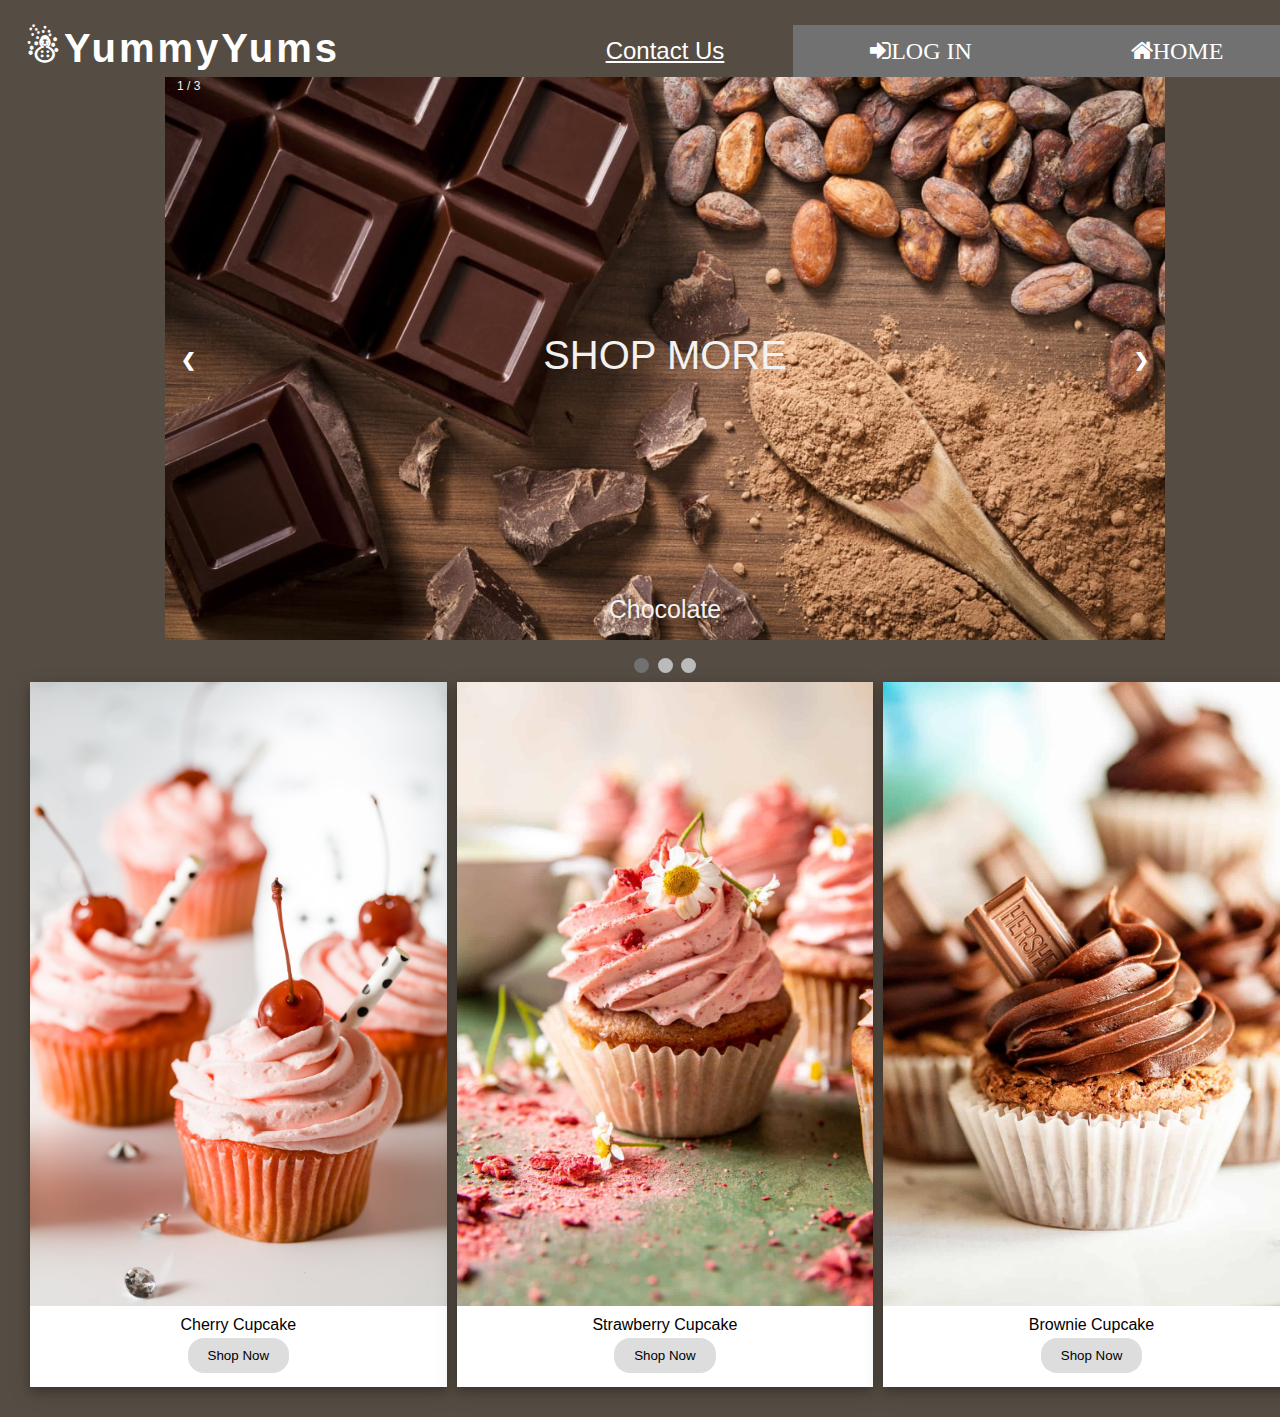
<file: index.html>
<!DOCTYPE html>
<script src="index.js"></script>
<html>
<head>
  <link rel="stylesheet" href="styles.css">
  <title>Startup.js</title>
  <script src = "startup.js">  </script>
  <meta charset="utf-8">
  <meta name="viewport" content="width=device-width, initial-scale=1">

</head>
<link rel="stylesheet" href="https://cdnjs.cloudflare.com/ajax/libs/font-awesome/4.7.0/css/font-awesome.min.css">

  <div class="icon-bar">
    <a class="active" href="#"><i class="fa fa-home">HOME</i></a>
    <a class="active" href = "login.html"><i class="fa fa-sign-in">LOG IN</i></a>
    <div position : fixed>
    <a href = "contact.html">Contact Us</a>
    </div>
  </div>


<head>
  <h class = "topic"> &#9731;YummyYums</h>
  
</head>

<body>

<!-- Slideshow container -->
<div class="slideshow-container">
  

  <!-- Full-width images with number and caption text -->
  <div class="mySlides fade">
    <div class="numbertext">1 / 3</div>
    <img src="chocolate2.jpeg" style="width:100%">
    <div class="text">Chocolate</div>
    <div class = "shopnow">SHOP MORE</div>
  
  </div>

  <div class="mySlides fade">
    <div class="numbertext">2 / 3</div>
    <img src="cupcake.jpeg" style="width:100%">
    <div class="text">Rainbow Cupcake</div>
    <div class = "shopnow">SHOP MORE</div>
    
  </div>

  <div class="mySlides fade">
    <div class="numbertext">3 / 3</div>
    <img src="Strawberrycupcakes.jpeg" style="width:100%">
    <div class="text">Strawberry Cupcake</div>
    <div class = "shopnow">SHOP MORE</div>
  </div>

  <!-- Next and previous buttons -->
  <a class="prev" onclick="plusSlides(-1)">&#10094;</a>
  <a class="next" onclick="plusSlides(1)">&#10095;</a>
</div>
<br>

<!-- The dots/circles -->
<div style="text-align:center">
  <span class="dot" onclick="currentSlide(1)"></span>
  <span class="dot" onclick="currentSlide(2)"></span>
  <span class="dot" onclick="currentSlide(3)"></span>
</div>

<script>
  let slideIndex = 1;
  showSlides(slideIndex);
  
  function plusSlides(n) {
    showSlides(slideIndex += n);
  }
  
  function currentSlide(n) {
    showSlides(slideIndex = n);
  }
  
  function showSlides(n) {
    let i;
    let slides = document.getElementsByClassName("mySlides");
    let dots = document.getElementsByClassName("dot");
    if (n > slides.length) {slideIndex = 1}    
    if (n < 1) {slideIndex = slides.length}
    for (i = 0; i < slides.length; i++) {
      slides[i].style.display = "none";  
    }
    for (i = 0; i < dots.length; i++) {
      dots[i].className = dots[i].className.replace(" active", "");
    }
    slides[slideIndex-1].style.display = "block";  
    dots[slideIndex-1].className += " active";
  }
  </script>





<div class="row">
  <div class="column">
    <div class = "cupcake">
    <img src="sherrycupcake.jpeg" alt="Sherry" style="width:100%">
    <div class="container">
      <p>Cherry Cupcake</p>
      <a href = "cherry.html"><button class = "cupcakeshopnow">Shop Now</button></a>
    </div>
    </div>
  </div>



  <div class="column">
    <div class = "cupcake">
     <img src="DoubleStrawberryCupcakes.jpeg" alt="Strawberry" style="width:100%">
    <div class="container">
      <p>Strawberry Cupcake</p>
      <a href = "strawberry.html"><button class = "cupcakeshopnow">Shop Now</button></a>
    </div>
    </div>
  </div>


  <div class="column">
    <div class = "cupcake" >
    <img src="browniecupcakes.jpeg" alt="brown" style="width:100%">
    <div class="container">
      <p>Brownie Cupcake</p>
      <a href = "brownie.html"><button class = "cupcakeshopnow">Shop Now</button></a>
      </div>
    </div>
  </div>
</div>



  </body>

  






</html>
</file>
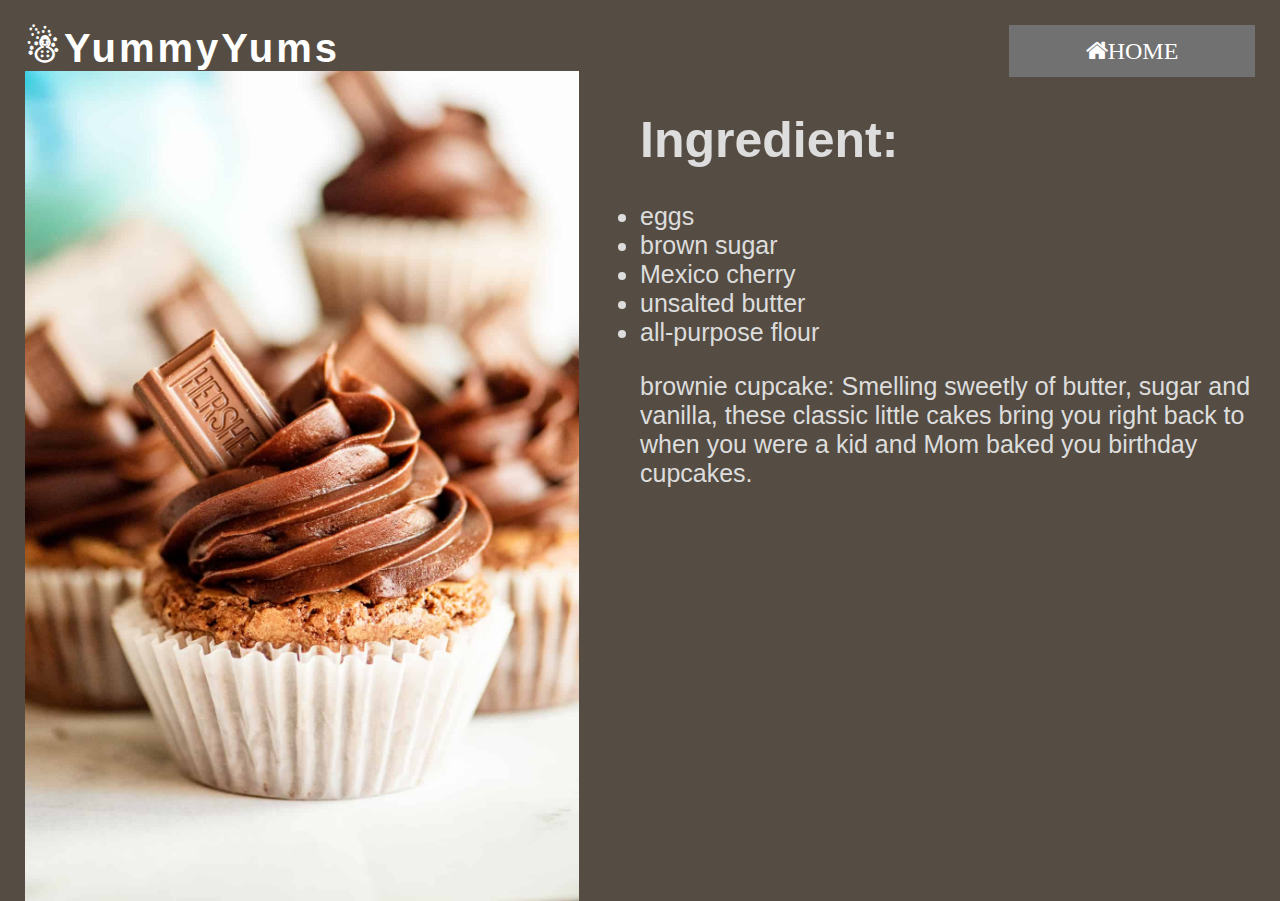
<file: brownie.html>
<!DOCTYPE html>
<html>
    <head>
        <link rel="stylesheet" href="product.css">
        <link rel="stylesheet" href="https://cdnjs.cloudflare.com/ajax/libs/font-awesome/4.7.0/css/font-awesome.min.css">

  <div class="icon-bar">
    <a class="active" href="index.html"><i class="fa fa-home">HOME</i></a>

  </div>
</head>

<head>
    <h class = "topic"> &#9731;YummyYums</h>
    
    
</head>

<div>
    <img src = "browniecupcakes.jpeg" alt="Cherry" class="left">
    <div class = "rightpart">
    <h1 class = "Ingredient">Ingredient:</h1>
    
    <li>eggs</li>
    <li>brown sugar</li>
    <li>Mexico cherry</li>
    <li>unsalted butter</li>
    <li>all-purpose flour</li>
    <p> brownie cupcake: Smelling sweetly of butter, sugar and vanilla, these classic little cakes bring you right back to when you were a kid and Mom baked you birthday cupcakes.</p>
    </div>

   

</div>

</html>
</file>
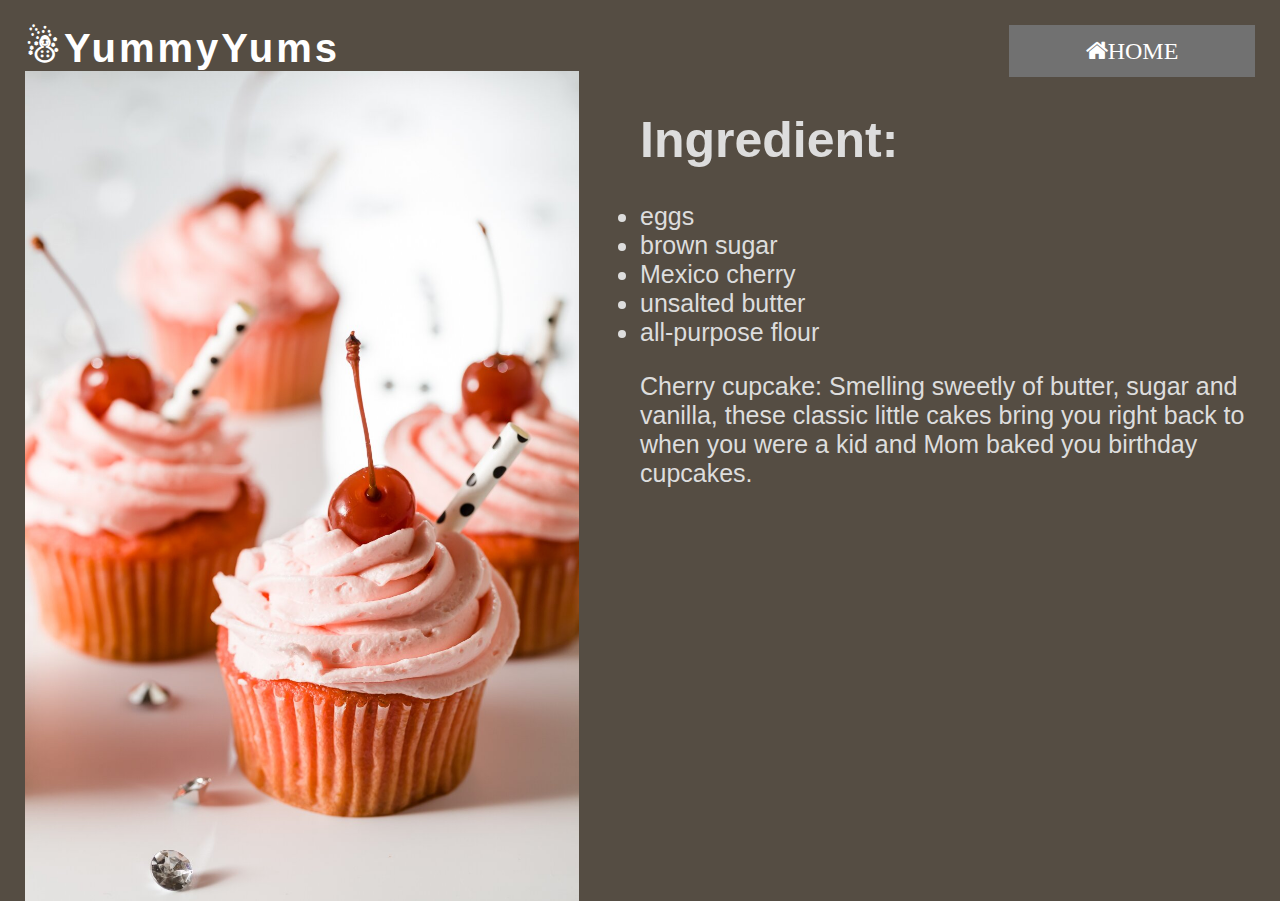
<file: cherry.html>
<!DOCTYPE html>
<html>
    <head>
        <link rel="stylesheet" href="product.css">
        <link rel="stylesheet" href="https://cdnjs.cloudflare.com/ajax/libs/font-awesome/4.7.0/css/font-awesome.min.css">

  <div class="icon-bar">
    <a class="active" href="index.html"><i class="fa fa-home">HOME</i></a>
  </div>
</head>

<head>
    <h class = "topic"> &#9731;YummyYums</h>
    
    
</head>

<div>
    <img src = "sherrycupcake.jpeg" alt="Cherry" class="left">
    <div class = "rightpart">
    <h1 class = "Ingredient">Ingredient:</h1>
    
    <li>eggs</li>
    <li>brown sugar</li>
    <li>Mexico cherry</li>
    <li>unsalted butter</li>
    <li>all-purpose flour</li>
    <p> Cherry cupcake: Smelling sweetly of butter, sugar and vanilla, these classic little cakes bring you right back to when you were a kid and Mom baked you birthday cupcakes.</p>
    </div>

  

    
    
    


  














</html>
</file>
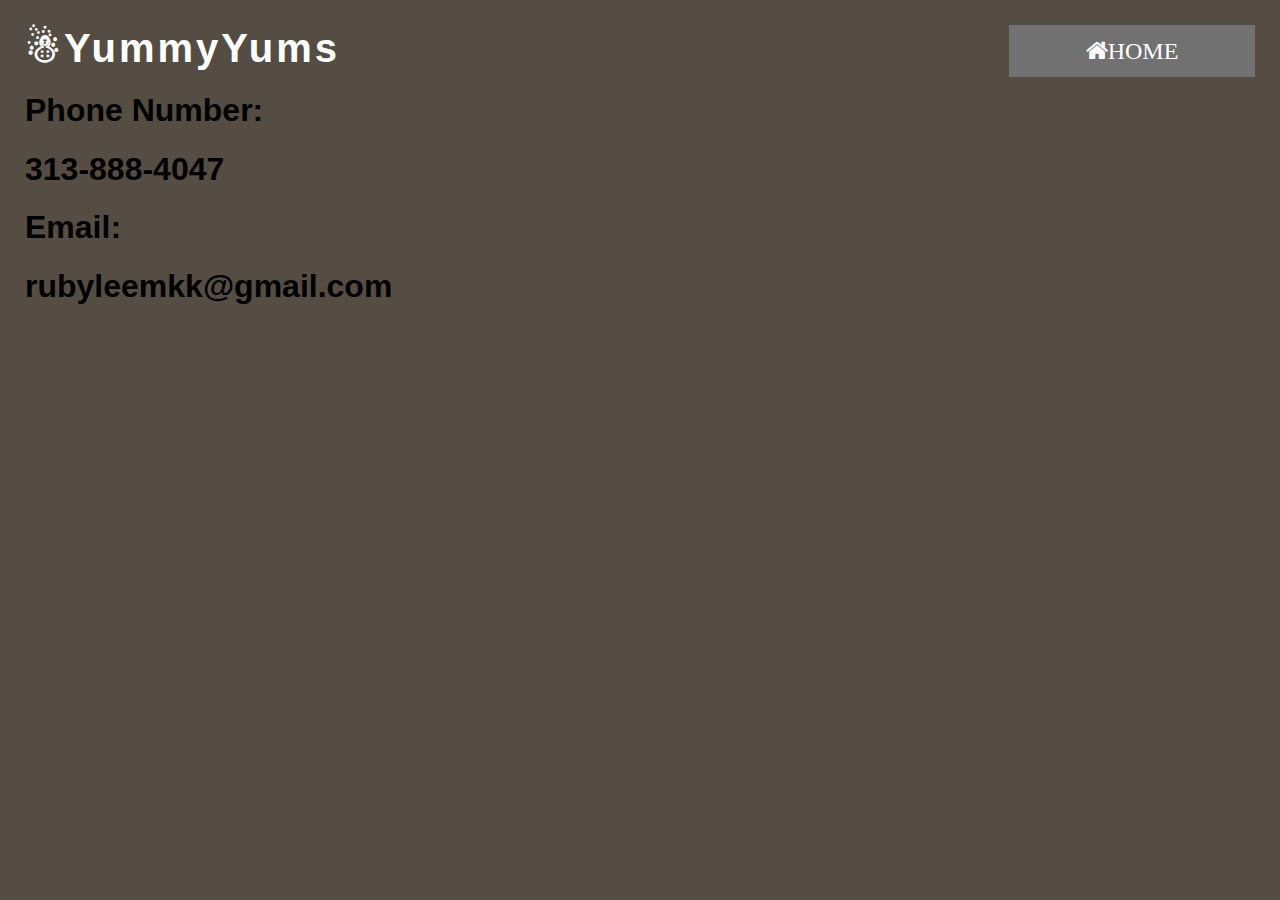
<file: contact.html>
<!DOCTYPE html>
<html>
    <head>
        <link rel="stylesheet" href="product.css">
        <link rel="stylesheet" href="https://cdnjs.cloudflare.com/ajax/libs/font-awesome/4.7.0/css/font-awesome.min.css">

  <div class="icon-bar">
    <a class="active" href="index.html"><i class="fa fa-home">HOME</i></a>
  </div>
</head>

<head>
    <h class = "topic"> &#9731;YummyYums</h>
</head>


<body>

  <div class = "phonenumber">
  <h1 class = "phone">Phone Number: </h1>
  <h1 class = "numebr">313-888-4047</h1>
  </div>

  <div class = "emailaddress">
    <h1>Email:</h1>
    <h1> rubyleemkk@gmail.com</h1>
  </div>
  



</body>
  

    
    
    


  














</html>
</file>
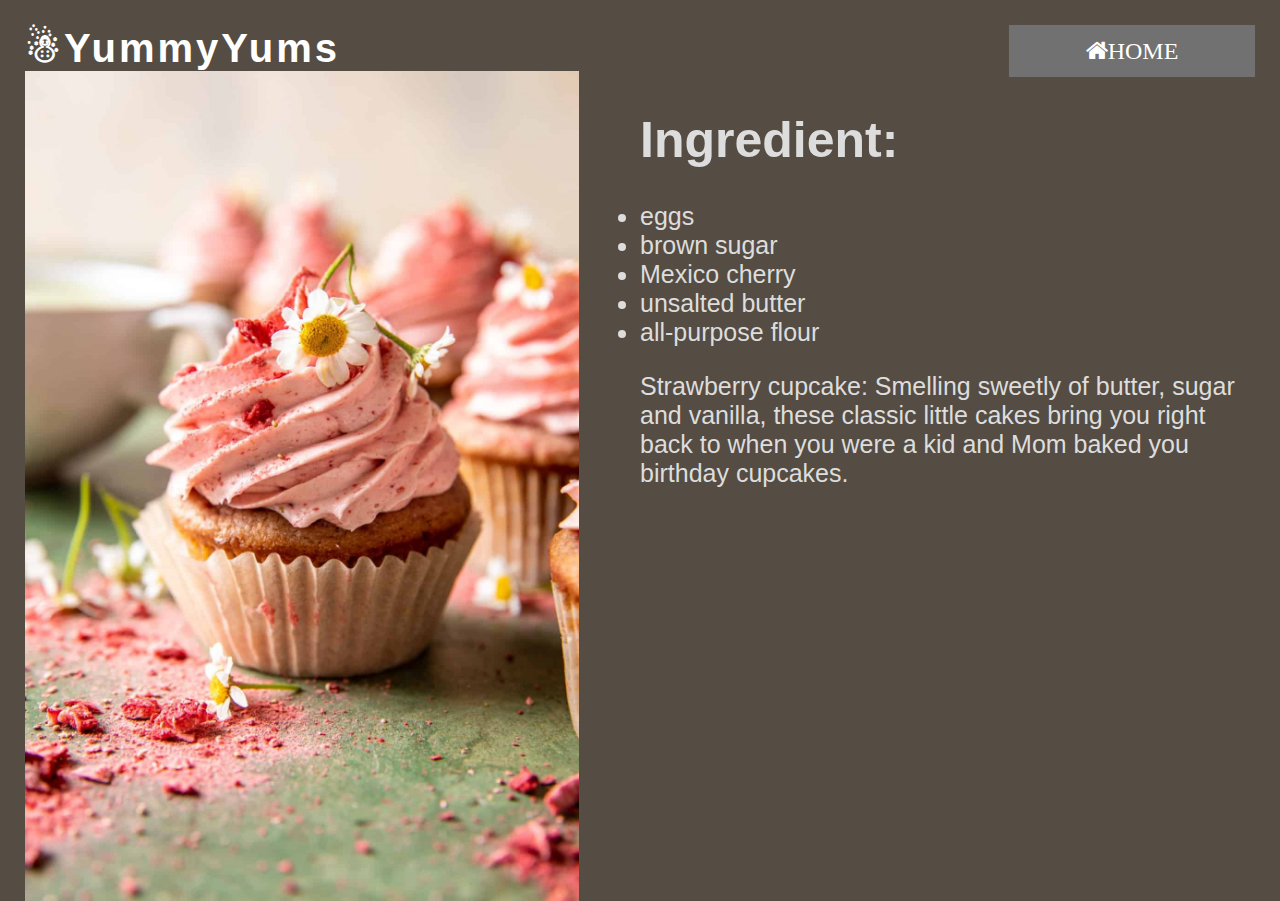
<file: strawberry.html>
<!DOCTYPE html>
<html>
    <head>
        <link rel="stylesheet" href="product.css">
        <link rel="stylesheet" href="https://cdnjs.cloudflare.com/ajax/libs/font-awesome/4.7.0/css/font-awesome.min.css">

  <div class="icon-bar">
    <a class="active" href="index.html"><i class="fa fa-home">HOME</i></a>
  </div>
</head>

<head>
    <h class = "topic"> &#9731;YummyYums</h>
    
    
</head>

<div>
    <img src = "DoubleStrawberryCupcakes.jpeg" alt="Cherry" class="left">
    <div class = "rightpart">
    <h1 class = "Ingredient">Ingredient:</h1>
    
    <li>eggs</li>
    <li>brown sugar</li>
    <li>Mexico cherry</li>
    <li>unsalted butter</li>
    <li>all-purpose flour</li>
    <p> Strawberry cupcake: Smelling sweetly of butter, sugar and vanilla, these classic little cakes bring you right back to when you were a kid and Mom baked you birthday cupcakes.</p>
    </div>

  

</div>



  














</html>
</file>
<file: styles.css>
body{
  background-color:#554d43;
}

.topic{
    font-size: 40px;
    font-weight:bolder;
    color:rgb(255, 255, 255);
    letter-spacing:3px;
}


.icon-bar a {
  float: right; /* Float links side by side */
  text-align: center; /* Center-align text */
  width: 20%; /* Equal width (5 icons with 20% width each = 100%) */
  padding: 12px 0; /* Some top and bottom padding */
  transition: all 0.3s ease; /* Add transition for hover effects */
  color: white; /* White text color */
  font-size: 24px; /* Increased font size */
}



  * {box-sizing: border-box}
body {font-family: Verdana, sans-serif; margin:0}
.mySlides {display: none}
img {vertical-align: middle;}

/* Slideshow container */
.slideshow-container {
  max-width: 1000px;
  position: relative;
  margin: auto;
}

/* Next & previous buttons */
.prev, .next {
  cursor: pointer;
  position: absolute;
  top: 50%;
  width: auto;
  padding: 16px;
  margin-top: -22px;
  color: white;
  font-weight: bold;
  font-size: 18px;
  transition: 0.6s ease;
  border-radius: 0 3px 3px 0;
  user-select: none;
}

/* Position the "next button" to the right */
.next {
  right: 0;
  border-radius: 3px 0 0 3px;
}

/* On hover, add a black background color with a little bit see-through */
.prev:hover, .next:hover {
  background-color: rgba(0,0,0,0.8);
}

/* Caption text */
.text {
  color: #f2f2f2;
  font-size: 25px;
  padding: 8px 12px;
  position: absolute;
  bottom: 8px;
  width: 100%;
  text-align: center;
}

/* Number text (1/3 etc) */
.numbertext {
  color: #f2f2f2;
  font-size: 12px;
  padding: 8px 12px;
  position: absolute;
  top: 0;
}

/* The dots/bullets/indicators */
.dot {
  cursor: pointer;
  height: 15px;
  width: 15px;
  margin: 0 2px;
  background-color: #bbb;
  border-radius: 50%;
  display: inline-block;
  transition: background-color 0.6s ease;
}

.active, .dot:hover {
  background-color: #717171;
}

/* Fading animation */
.fade {
  animation-name: fade;
  animation-duration: 1.5s;
}

@keyframes fade {
  from {opacity: .4} 
  to {opacity: 1}
}

@media only screen and (max-width: 300px) {
  .prev, .next,.text {font-size: 11px}
}


.shopnow{
  position: absolute;
  top: 50%;
  left: 50%;
  transform: translate(-50%, -50%);


}
  

.shopbtn{
  position: absolute;
  top: 50%;
  left: 50%;
  transform: translate(-50%, -50%);
  -ms-transform: translate(-50%, -50%);
  background-color:#85796b;
  color: white;
  font-size: 40px;
  padding: 24px 24px;
  border: none;
  cursor: pointer;
  border-radius: 5px;


}

div.cupcake {
  width: 100%;

  background-color: white;
  box-shadow: 0 4px 8px 0 rgba(0, 0, 0, 0.2), 0 6px 20px 0 rgba(0, 0, 0, 0.19);
  margin-bottom: 25px;
  
}

img.sherry {
  display: block;
  margin-left: auto;
  margin-right: auto;
  width: 50%;
}

img.strawberry {
  display: block;
  margin-left: auto;
  margin-right: auto;
  width: 50%;
}

div.container {
  text-align: center;
  padding: 10px 20px;
}


/* Three image containers (use 25% for four, and 50% for two, etc) */
.column {
  float: left;
  width: 33.33%;
  padding: 5px;
}

/* Clear floats after image containers */
.row::after {
  content: "";
  clear: both;
  display: table;
}




body {margin:25px;}


h.cupcaketopic{
  font-size: 40px;
  font-weight:bolder;
  color:rgb(255, 255, 255);
}

button.cupcakeshopnow{
  background-color: #ddd;
  border: none;
  color: black;
  padding: 10px 20px;
  text-align: center;
  text-decoration: none;
  display: inline-block;
  margin: 4px 2px;
  cursor: pointer;
  border-radius: 16px;
}

div.shopnow{
  font-size: 40px;
  color:#f2f2f2;
}


*{
  margin: 0;
  padding: 0;
}
html,body{
  height: 100%;
  width: 100%;
}
  /*最底下的灰色div*/
.alertBelowDiv{
  width: 100%;
  height: 100%;
  position: fixed;
  left: 0;
  top: 0;
  z-index: 1;
  background-color: rgba(100, 100, 100, 0.8);

  /*将内容居中*/
  align-items: center;
  display: -webkit-flex;
  justify-content: center;
}
/*白色确定框*/
.alertContentDiv{
  width: 25%;
  height: 30%;
  background-color: white;
  border-radius: 5%;
}
/*展示文字部分*/
.alertTextDiv{

  width: 100%;
  height: 10%;
  margin: 15% auto;
  text-align: center;
  font-size: x-large;
  font-weight: 600;

}
/*取消按钮*/
.alertCancelDiv{
  float: left;
  width: 18%;
  height: 15%;
  background-color: lightslategrey;
  border-radius: 15%;
  font-weight: 600;
  color: #fff;
  align-items: center;
  display: -webkit-flex;
  justify-content: center;
  margin-left: 15%;

}

/*确定按钮*/
.alertSubmitDiv{
  float: right;
  width: 18%;
  height: 15%;
  background-color: lightslategrey;
  border-radius: 15%;
  font-weight: 600;
  color: #fff;
  align-items: center;
  display: -webkit-flex;
  justify-content: center;
  margin-right: 15%;
}
</file>
<file: product.css>
body{
    background-color:#554d43;
  }
  
  .topic{
      font-size: 40px;
      font-weight:bolder;
      color:rgb(255, 255, 255);
      letter-spacing:3px;
  }

  .topic1{
    font-size: 30px;
    font-weight:bolder;
    color:rgb(220, 218, 218);
    letter-spacing:3px;
}
  
  
  .icon-bar a {
    float: right; /* Float links side by side */
    text-align: center; /* Center-align text */
    width: 20%; /* Equal width (5 icons with 20% width each = 100%) */
    padding: 12px 0; /* Some top and bottom padding */
    transition: all 0.3s ease; /* Add transition for hover effects */
    color: white; /* White text color */
    font-size: 24px; /* Increased font size */
  }
  
  
  
    * {box-sizing: border-box}
  body {font-family: Verdana, sans-serif; margin:0}
  .mySlides {display: none}
  img {vertical-align: middle;}
  
  /* Slideshow container */
  .slideshow-container {
    max-width: 1000px;
    position: relative;
    margin: auto;
  }
  
  /* Next & previous buttons */
  .prev, .next {
    cursor: pointer;
    position: absolute;
    top: 50%;
    width: auto;
    padding: 16px;
    margin-top: -22px;
    color: white;
    font-weight: bold;
    font-size: 18px;
    transition: 0.6s ease;
    border-radius: 0 3px 3px 0;
    user-select: none;
  }
  
  /* Position the "next button" to the right */
  .next {
    right: 0;
    border-radius: 3px 0 0 3px;
  }
  
  /* On hover, add a black background color with a little bit see-through */
  .prev:hover, .next:hover {
    background-color: rgba(0,0,0,0.8);
  }
  
  /* Caption text */
  .text {
    color: #f2f2f2;
    font-size: 25px;
    padding: 8px 12px;
    position: absolute;
    bottom: 8px;
    width: 100%;
    text-align: center;
  }
  
  /* Number text (1/3 etc) */
  .numbertext {
    color: #f2f2f2;
    font-size: 12px;
    padding: 8px 12px;
    position: absolute;
    top: 0;
  }
  
  /* The dots/bullets/indicators */
  .dot {
    cursor: pointer;
    height: 15px;
    width: 15px;
    margin: 0 2px;
    background-color: #bbb;
    border-radius: 50%;
    display: inline-block;
    transition: background-color 0.6s ease;
  }
  
  .active, .dot:hover {
    background-color: #717171;
  }
  
  /* Fading animation */
  .fade {
    animation-name: fade;
    animation-duration: 1.5s;
  }
  
  @keyframes fade {
    from {opacity: .4} 
    to {opacity: 1}
  }
  
  @media only screen and (max-width: 300px) {
    .prev, .next,.text {font-size: 11px}
  }
  
  
  .shopnow{
    position: absolute;
    top: 50%;
    left: 50%;
    transform: translate(-50%, -50%);
  
  
  }
    
  
  .shopbtn{
    position: absolute;
    top: 50%;
    left: 50%;
    transform: translate(-50%, -50%);
    -ms-transform: translate(-50%, -50%);
    background-color:#85796b;
    color: white;
    font-size: 40px;
    padding: 24px 24px;
    border: none;
    cursor: pointer;
    border-radius: 5px;
  
  
  }
  
  div.cupcake {
    width: 100%;
  
    background-color: white;
    box-shadow: 0 4px 8px 0 rgba(0, 0, 0, 0.2), 0 6px 20px 0 rgba(0, 0, 0, 0.19);
    margin-bottom: 25px;
    
  }
  
  img.sherry {
    display: block;
    margin-left: auto;
    margin-right: auto;
    width: 50%;
  }
  
  img.strawberry {
    display: block;
    margin-left: auto;
    margin-right: auto;
    width: 50%;
  }
  
  div.container {
    text-align: center;
    padding: 10px 20px;
  }
  
  
  /* Three image containers (use 25% for four, and 50% for two, etc) */
  .column {
    float: left;
    width: 33.33%;
    padding: 5px;
  }
  
  /* Clear floats after image containers */
  .row::after {
    content: "";
    clear: both;
    display: table;
  }
  
  
  
  
  body {margin:25px;}
  
  
  h.cupcaketopic{
    font-size: 40px;
    font-weight:bolder;
    color:rgb(255, 255, 255);
  }
  
  button.cupcakeshopnow{
    background-color: #ddd;
    border: none;
    color: black;
    padding: 10px 20px;
    text-align: center;
    text-decoration: none;
    display: inline-block;
    margin: 4px 2px;
    cursor: pointer;
    border-radius: 16px;
  }
  
  div.shopnow{
    font-size: 40px;
    color:#f2f2f2;
  }

  img.left{
    float:left;
    max-width: 45%;
    height: auto;
  }

  div.rightpart{
    float:right;
    height: 50%;
    width: 50%;
    font-size: 25px;
    color:#ddd;

  }
  
  h1.ingredient{
    font-size: 30px;
    color:#ddd;
  }

  div.custom-select{
    float: right;
    width: 20%;
  }
</file>
